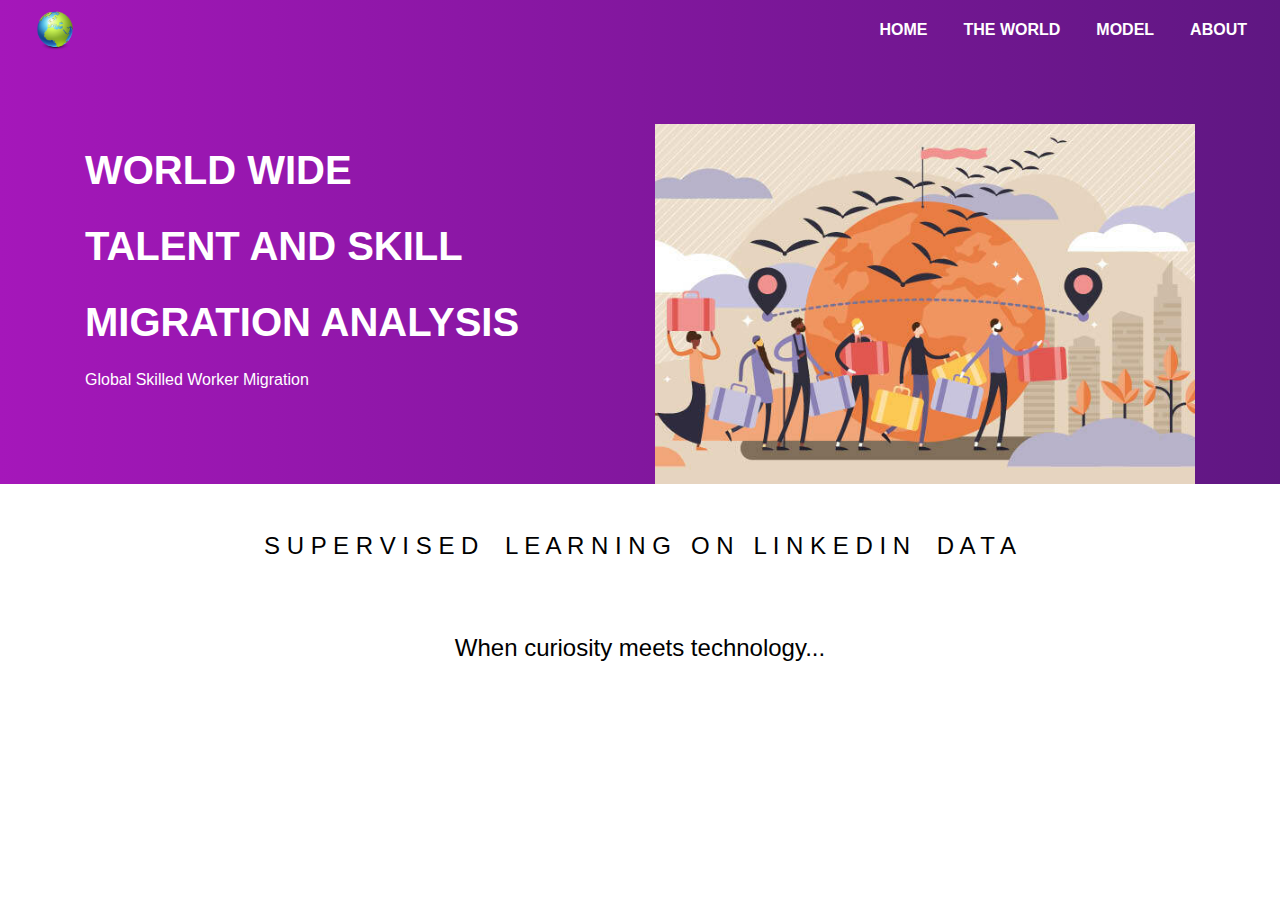
<file: templates/index.html>
<!DOCTYPE html>
<html lang="en">

<head>
    <meta charset="UTF-8">
    <title>World Wide Brain Drain and Gain</title>
    <link rel="stylesheet" href="../static/css/style.css">
    <link rel="stylesheet" href="https://stackpath.bootstrapcdn.com/bootstrap/4.2.1/css/bootstrap.min.css">
    <script src="https://code.jquery.com/jquery-3.3.1.slim.min.js"></script>
    <script src="https://stackpath.bootstrapcdn.com/bootstrap/4.2.1/js/bootstrap.min.js"></script>
    <link rel="stylesheet" href="https://stackpath.bootstrapcdn.com/font-awesome/4.7.0/css/font-awesome.min.css">

    <script src="http://d3js.org/d3.v3.min.js"></script>


</head>

<body>
    <section id="nav-bar">
        <nav class="navbar navbar-expand-lg navbar-light">
            <div class="container-fluid">
                <a class="navbar-brand" href="#"><img src="../images/lefticon.png"></a>
                <button class="navbar-toggler" type="button" data-bs-toggle="collapse" data-bs-target="#navbarNav"
                    aria-controls="navbarNav" aria-expanded="false" aria-label="Toggle navigation">
                    <span class="navbar-toggler-icon"></span>
                </button>
                <div class="collapse navbar-collapse" id="navbarNav">
                    <ul class="navbar-nav ml-auto">
                        <li class="nav-item">
                            <a class="nav-link" aria-current="page" href="#">HOME</a>
                        </li>
                        <li class="nav-item">
                            <a class="nav-link" href="..\html\tab.html">THE WORLD</a>
                        </li>
                        <li class="nav-item">
                            <a class="nav-link" href="..\html\Model.html">MODEL</a>
                        </li>
                        <li class="nav-item">
                            <a class="nav-link" href="..\html\About.html">ABOUT</a>
                        </li>
                    </ul>
                </div>
            </div>
        </nav>
    </section>
    <!================ BANNER SECTION============================>
        <section id="banner">
            <div class=container>
                <div class="row">
                    <div class="col-md-6">
                        <p class="promo-title">
                        <p class="promo-title">WORLD WIDE</p>
                        <p class="promo-title">TALENT AND SKILL</p>
                        <p class="promo-title"> MIGRATION ANALYSIS</p>
                        </p>
                        <p>
                            Global Skilled Worker Migration
                        </p>
                    </div>
                    <div class="col-md-6 text-center">
                        <img src="../images/Immigration.jpg" class="img-fluid">
                    </div>
                </div>
        </section>
        <!============= BOTTOM SECTION=========================>
            <section>
                <div class="container text-center">
                    <br>
                    </br>
                    <h1 class="title text-center">
                        <p>
                            S U P E R V I S E D &nbsp;&nbsp; L E A R N I N G &nbsp;&nbsp;O N&nbsp;&nbsp; L I N K E
                            D I N &nbsp;&nbsp; D A T A
                        </p>
                        <br>
                        </br>
                        <p class="text-center">
                            When curiosity meets technology...
                        </p>
                    </h1>
                </div>
            </section>

            <!-- <script>
                var canvas = d3.select("body").append("svg")
                    .attr("width", 500)
                    .attr("height", 500)
                    .attr("depth", 500)
                    .append("g")
                    .attr("transform", "translate(50,50)");

                //Diagnonal/Curve
                // var diagonal = d3.svg.diagonal()
                //     .source({ x: 10, y: 10 })
                //     .target({ x: 300, y: 300 });


                var tree = d3.layout.tree()
                    .size([400, 400]);

                d3.json("../skillTree.json", function (data) {

                    var nodes = tree.nodes(data);
                    console.log(nodes);

                });

                // canvas.append("path")
                //     .attr("fill", "none")
                //     .attr("stroke", "black")
                //     .attr("d", diagonal);


            </script> -->
</body>

</html>
</file>
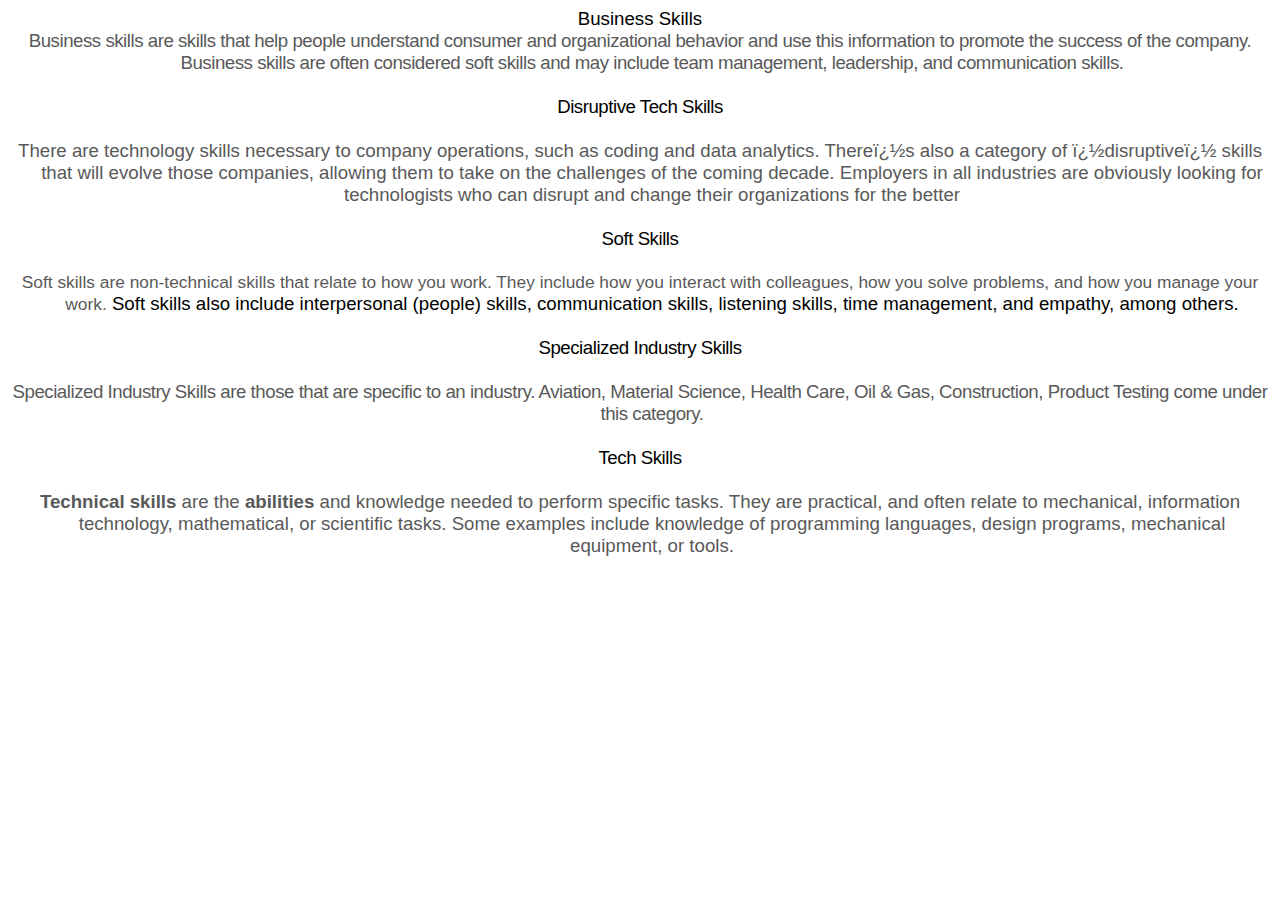
<file: html/About.html>
<html>

<head>
	<meta http-equiv=Content-Type content="text/html; charset=windows-1252">
	<meta name=Generator content="Microsoft Word 15 (filtered)">
	<style>
		<!--
		/* Font Definitions */
		@font-face {
			font-family: Helvetica;
			panose-1: 2 11 6 4 2 2 2 2 2 4;
		}

		@font-face {
			font-family: "Cambria Math";
			panose-1: 2 4 5 3 5 4 6 3 2 4;
		}

		@font-face {
			font-family: Calibri;
			panose-1: 2 15 5 2 2 2 4 3 2 4;
		}

		/* Style Definitions */
		p.MsoNormal,
		li.MsoNormal,
		div.MsoNormal {
			margin: 0in;
			text-indent: -.25in;
			font-size: 14.0pt;
			font-family: "Arial", sans-serif;
		}

		.MsoChpDefault {
			font-size: 14.0pt;
			font-family: "Arial", sans-serif;
		}

		.MsoPapDefault {
			text-indent: -.25in;
		}

		@page WordSection1 {
			size: 8.5in 11.0in;
			margin: .5in .5in .5in .5in;
		}

		div.WordSection1 {
			page: WordSection1;
		}
		-->
	</style>

</head>

<body lang=EN-US link=blue vlink="#954F72" style='word-wrap:break-word'>

	<div class=WordSection1>

		<p class=MsoNormal align=center style='margin-left:.25in;text-align:center'>Business
			Skills</p>

		<p class=MsoNormal align=center style='margin-left:.25in;text-align:center'><span style='font-family:"Helvetica",sans-serif;color:#595959;letter-spacing:-.35pt;
background:white'>Business skills are skills that help people understand
				consumer and organizational behavior and use this information to promote the
				success of the company. Business skills are often considered&nbsp;</span></span><span style='font-family:"Helvetica",sans-serif;color:#595959;letter-spacing:-.35pt;
background:white'>soft skills&nbsp;</span><span style='font-family:"Helvetica",sans-serif;
color:#595959;letter-spacing:-.35pt;background:white'>and may include team
				management, leadership, and communication skills.</span></span></p>

		<p class=MsoNormal align=center style='margin-left:.25in;text-align:center'><span style='font-family:"Helvetica",sans-serif;color:#595959;letter-spacing:-.35pt;
background:white'>&nbsp;</span></p>

		<p class=MsoNormal align=center style='margin-left:.25in;text-align:center'><span style='font-family:"Helvetica",sans-serif;color:black;letter-spacing:-.35pt;
background:white'>Disruptive Tech Skills</span></p>

		<p class=MsoNormal align=center style='margin-left:.25in;text-align:center'><span style='font-family:"Helvetica",sans-serif;letter-spacing:-.35pt;background:
white'>&nbsp;</span></p>

		<p class=MsoNormal align=center style='margin-left:.25in;text-align:center'><span
				style='font-family:"Helvetica",sans-serif;color:#595959;background:white'>There
				are technology skills necessary to company operations, such as coding and data
				analytics. There�s also a category of �disruptive� skills that will evolve
				those companies, allowing them to take on the challenges of the coming decade.
				Employers in all industries are obviously looking for technologists who can
				disrupt and change their organizations for the better</span></span></p>

		<p class=MsoNormal align=center style='margin-left:.25in;text-align:center'><span style='font-family:"Helvetica",sans-serif;color:#595959;letter-spacing:-.35pt;
background:white'>&nbsp;</span></p>

		<p class=MsoNormal align=center style='margin-left:.25in;text-align:center'><span style='font-family:"Helvetica",sans-serif;color:black;letter-spacing:-.35pt;
background:white'>Soft Skills</span></p>

		<p class=MsoNormal align=center style='margin-left:.25in;text-align:center'><span style='font-family:"Helvetica",sans-serif;color:#595959;letter-spacing:-.35pt;
background:white'>&nbsp;</span></p>

		<p class=MsoNormal align=center style='margin-left:.25in;text-align:center'><span
				style='font-size:13.0pt;color:#595959;background:white'>Soft skills are
				non-technical skills that relate to how you work. They include how you interact
				with colleagues, how you solve problems, and how you manage your work.</span> Soft
			skills also include&nbsp;interpersonal&nbsp;(people) skills, communication
			skills,&nbsp;</span>listening skills, time management, and&nbsp;empathy, among
			others</span>.</span></p>

		<p class=MsoNormal align=center style='margin-left:.25in;text-align:center'><span style='font-family:"Helvetica",sans-serif;color:#595959;letter-spacing:-.35pt;
background:white'>&nbsp;</span></p>

		<p class=MsoNormal align=center style='margin-left:.25in;text-align:center'><span style='font-family:"Helvetica",sans-serif;color:black;letter-spacing:-.35pt;
background:white'>Specialized Industry Skills</span></p>

		<p class=MsoNormal align=center style='margin-left:.25in;text-align:center'><span style='font-family:"Helvetica",sans-serif;color:#595959;letter-spacing:-.35pt;
background:white'>&nbsp;</span></p>

		<p class=MsoNormal align=center style='margin-left:.25in;text-align:center'><span style='font-family:"Helvetica",sans-serif;color:#595959;letter-spacing:-.35pt;
background:white'>Specialized Industry Skills are those that are specific to an
				industry. Aviation, Material Science, Health Care, Oil &amp; Gas, Construction,
				Product Testing come under this category.</span></p>

		<p class=MsoNormal align=center style='margin-left:.25in;text-align:center'><span style='font-family:"Helvetica",sans-serif;color:#595959;letter-spacing:-.35pt;
background:white'>&nbsp;</span></p>

		<p class=MsoNormal align=center style='margin-left:.25in;text-align:center'><span style='font-family:"Helvetica",sans-serif;color:black;letter-spacing:-.35pt;
background:white'>Tech Skills</span></p>

		<p class=MsoNormal align=center style='margin-left:.25in;text-align:center'><span style='font-family:"Helvetica",sans-serif;color:#595959;letter-spacing:-.35pt;
background:white'>&nbsp;</span></p>

		<p class=MsoNormal align=center style='margin-left:.25in;text-align:center'><b><span
					style='color:#595959;background:white'>Technical skills</span></b><span
				style='color:#595959;background:white'><span style='font-variant-ligatures: normal;
font-variant-caps: normal;orphans: 2;widows: 2;-webkit-text-stroke-width: 0px;
text-decoration-thickness: initial;text-decoration-style: initial;text-decoration-color: initial;
float:none;word-spacing:0px'>&nbsp;are the&nbsp;</span><b style='font-variant-ligatures: normal;
font-variant-caps: normal;orphans: 2;widows: 2;-webkit-text-stroke-width: 0px;
text-decoration-thickness: initial;text-decoration-style: initial;text-decoration-color: initial;
word-spacing:0px'>abilities</b><span style='font-variant-ligatures: normal;
font-variant-caps: normal;orphans: 2;widows: 2;-webkit-text-stroke-width: 0px;
text-decoration-thickness: initial;text-decoration-style: initial;text-decoration-color: initial;
float:none;word-spacing:0px'>&nbsp;and knowledge needed to perform specific
					tasks. They are practical, and often relate to mechanical, information
					technology, mathematical, or scientific tasks. Some examples include knowledge
					of programming languages, design programs, mechanical equipment, or tools.</span></span></p>

		<p class=MsoNormal align=center style='margin-left:.25in;text-align:center'><span style='font-family:"Helvetica",sans-serif;color:#595959;letter-spacing:-.35pt;
background:white'>&nbsp;</span></p>

		<p class=MsoNormal align=center style='margin-left:.25in;text-align:center'>&nbsp;</p>

	</div>

</body>

</html>
</file>
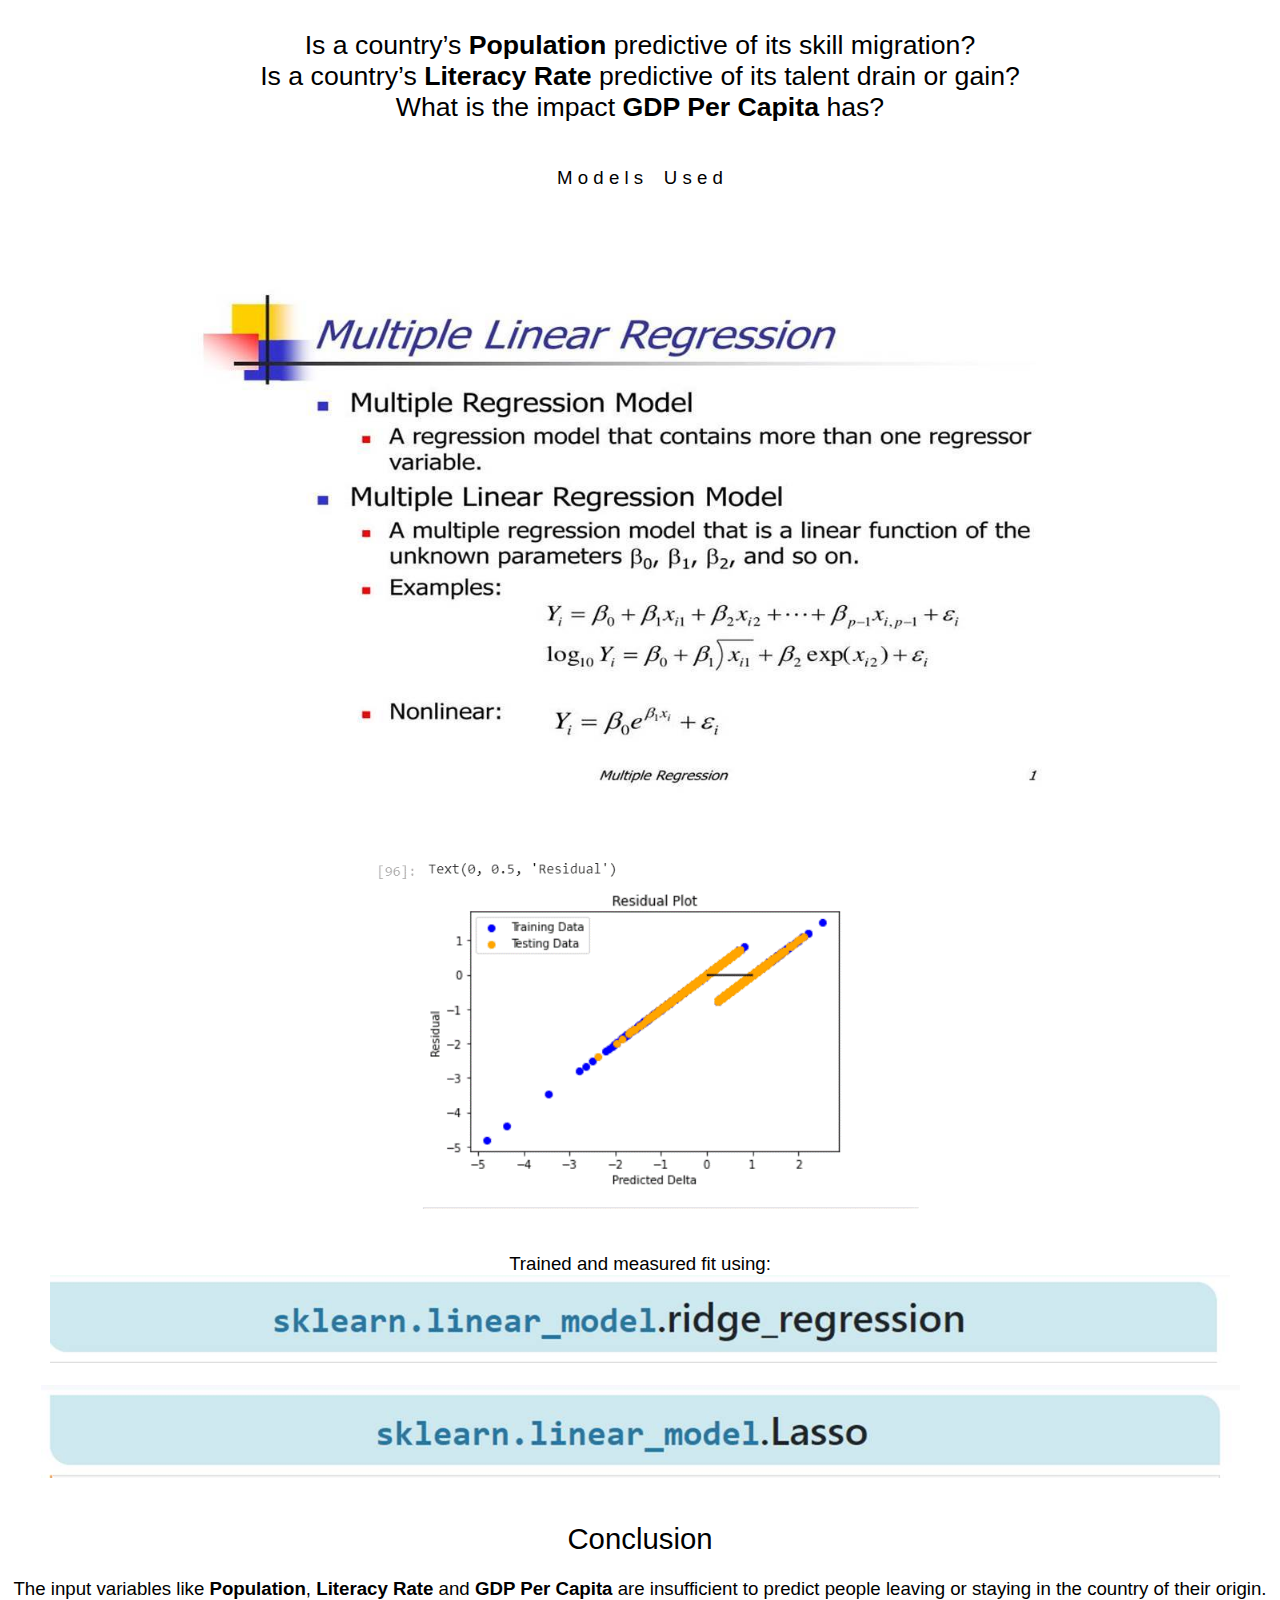
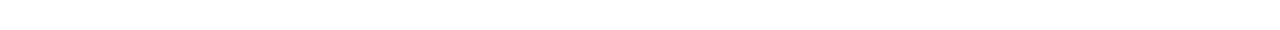
<file: html/Model.html>
<html xmlns:v="urn:schemas-microsoft-com:vml"
xmlns:o="urn:schemas-microsoft-com:office:office"
xmlns:w="urn:schemas-microsoft-com:office:word"
xmlns:m="http://schemas.microsoft.com/office/2004/12/omml"
xmlns="http://www.w3.org/TR/REC-html40">

<head>
<meta http-equiv=Content-Type content="text/html; charset=windows-1252">
<meta name=ProgId content=Word.Document>
<meta name=Generator content="Microsoft Word 15">
<meta name=Originator content="Microsoft Word 15">
<link rel=File-List href="Model_files/filelist.xml">
<link rel=Edit-Time-Data href="Model_files/editdata.mso">
<!--[if !mso]>
<style>
v\:* {behavior:url(#default#VML);}
o\:* {behavior:url(#default#VML);}
w\:* {behavior:url(#default#VML);}
.shape {behavior:url(#default#VML);}
</style>
<![endif]-->
<link rel=themeData href="Model_files/themedata.thmx">
<link rel=colorSchemeMapping href="Model_files/colorschememapping.xml">
<!--[if gte mso 9]><xml>
 <w:WordDocument>
  <w:TrackMoves>false</w:TrackMoves>
  <w:TrackFormatting/>
  <w:ValidateAgainstSchemas/>
  <w:SaveIfXMLInvalid>false</w:SaveIfXMLInvalid>
  <w:IgnoreMixedContent>false</w:IgnoreMixedContent>
  <w:AlwaysShowPlaceholderText>false</w:AlwaysShowPlaceholderText>
  <w:DoNotPromoteQF/>
  <w:LidThemeOther>EN-US</w:LidThemeOther>
  <w:LidThemeAsian>X-NONE</w:LidThemeAsian>
  <w:LidThemeComplexScript>X-NONE</w:LidThemeComplexScript>
  <w:Compatibility>
   <w:BreakWrappedTables/>
   <w:SplitPgBreakAndParaMark/>
  </w:Compatibility>
  <w:BrowserLevel>MicrosoftInternetExplorer4</w:BrowserLevel>
  <m:mathPr>
   <m:mathFont m:val="Cambria Math"/>
   <m:brkBin m:val="before"/>
   <m:brkBinSub m:val="&#45;-"/>
   <m:smallFrac m:val="off"/>
   <m:dispDef/>
   <m:lMargin m:val="0"/>
   <m:rMargin m:val="0"/>
   <m:defJc m:val="centerGroup"/>
   <m:wrapIndent m:val="1440"/>
   <m:intLim m:val="subSup"/>
   <m:naryLim m:val="undOvr"/>
  </m:mathPr></w:WordDocument>
</xml><![endif]--><!--[if gte mso 9]><xml>
 <w:LatentStyles DefLockedState="false" DefUnhideWhenUsed="false"
  DefSemiHidden="false" DefQFormat="false" DefPriority="99"
  LatentStyleCount="376">
  <w:LsdException Locked="false" Priority="0" QFormat="true" Name="Normal"/>
  <w:LsdException Locked="false" Priority="9" QFormat="true" Name="heading 1"/>
  <w:LsdException Locked="false" Priority="9" SemiHidden="true"
   UnhideWhenUsed="true" QFormat="true" Name="heading 2"/>
  <w:LsdException Locked="false" Priority="9" SemiHidden="true"
   UnhideWhenUsed="true" QFormat="true" Name="heading 3"/>
  <w:LsdException Locked="false" Priority="9" SemiHidden="true"
   UnhideWhenUsed="true" QFormat="true" Name="heading 4"/>
  <w:LsdException Locked="false" Priority="9" SemiHidden="true"
   UnhideWhenUsed="true" QFormat="true" Name="heading 5"/>
  <w:LsdException Locked="false" Priority="9" SemiHidden="true"
   UnhideWhenUsed="true" QFormat="true" Name="heading 6"/>
  <w:LsdException Locked="false" Priority="9" SemiHidden="true"
   UnhideWhenUsed="true" QFormat="true" Name="heading 7"/>
  <w:LsdException Locked="false" Priority="9" SemiHidden="true"
   UnhideWhenUsed="true" QFormat="true" Name="heading 8"/>
  <w:LsdException Locked="false" Priority="9" SemiHidden="true"
   UnhideWhenUsed="true" QFormat="true" Name="heading 9"/>
  <w:LsdException Locked="false" SemiHidden="true" UnhideWhenUsed="true"
   Name="index 1"/>
  <w:LsdException Locked="false" SemiHidden="true" UnhideWhenUsed="true"
   Name="index 2"/>
  <w:LsdException Locked="false" SemiHidden="true" UnhideWhenUsed="true"
   Name="index 3"/>
  <w:LsdException Locked="false" SemiHidden="true" UnhideWhenUsed="true"
   Name="index 4"/>
  <w:LsdException Locked="false" SemiHidden="true" UnhideWhenUsed="true"
   Name="index 5"/>
  <w:LsdException Locked="false" SemiHidden="true" UnhideWhenUsed="true"
   Name="index 6"/>
  <w:LsdException Locked="false" SemiHidden="true" UnhideWhenUsed="true"
   Name="index 7"/>
  <w:LsdException Locked="false" SemiHidden="true" UnhideWhenUsed="true"
   Name="index 8"/>
  <w:LsdException Locked="false" SemiHidden="true" UnhideWhenUsed="true"
   Name="index 9"/>
  <w:LsdException Locked="false" Priority="39" SemiHidden="true"
   UnhideWhenUsed="true" Name="toc 1"/>
  <w:LsdException Locked="false" Priority="39" SemiHidden="true"
   UnhideWhenUsed="true" Name="toc 2"/>
  <w:LsdException Locked="false" Priority="39" SemiHidden="true"
   UnhideWhenUsed="true" Name="toc 3"/>
  <w:LsdException Locked="false" Priority="39" SemiHidden="true"
   UnhideWhenUsed="true" Name="toc 4"/>
  <w:LsdException Locked="false" Priority="39" SemiHidden="true"
   UnhideWhenUsed="true" Name="toc 5"/>
  <w:LsdException Locked="false" Priority="39" SemiHidden="true"
   UnhideWhenUsed="true" Name="toc 6"/>
  <w:LsdException Locked="false" Priority="39" SemiHidden="true"
   UnhideWhenUsed="true" Name="toc 7"/>
  <w:LsdException Locked="false" Priority="39" SemiHidden="true"
   UnhideWhenUsed="true" Name="toc 8"/>
  <w:LsdException Locked="false" Priority="39" SemiHidden="true"
   UnhideWhenUsed="true" Name="toc 9"/>
  <w:LsdException Locked="false" SemiHidden="true" UnhideWhenUsed="true"
   Name="Normal Indent"/>
  <w:LsdException Locked="false" SemiHidden="true" UnhideWhenUsed="true"
   Name="footnote text"/>
  <w:LsdException Locked="false" SemiHidden="true" UnhideWhenUsed="true"
   Name="annotation text"/>
  <w:LsdException Locked="false" SemiHidden="true" UnhideWhenUsed="true"
   Name="header"/>
  <w:LsdException Locked="false" SemiHidden="true" UnhideWhenUsed="true"
   Name="footer"/>
  <w:LsdException Locked="false" SemiHidden="true" UnhideWhenUsed="true"
   Name="index heading"/>
  <w:LsdException Locked="false" Priority="35" SemiHidden="true"
   UnhideWhenUsed="true" QFormat="true" Name="caption"/>
  <w:LsdException Locked="false" SemiHidden="true" UnhideWhenUsed="true"
   Name="table of figures"/>
  <w:LsdException Locked="false" SemiHidden="true" UnhideWhenUsed="true"
   Name="envelope address"/>
  <w:LsdException Locked="false" SemiHidden="true" UnhideWhenUsed="true"
   Name="envelope return"/>
  <w:LsdException Locked="false" SemiHidden="true" UnhideWhenUsed="true"
   Name="footnote reference"/>
  <w:LsdException Locked="false" SemiHidden="true" UnhideWhenUsed="true"
   Name="annotation reference"/>
  <w:LsdException Locked="false" SemiHidden="true" UnhideWhenUsed="true"
   Name="line number"/>
  <w:LsdException Locked="false" SemiHidden="true" UnhideWhenUsed="true"
   Name="page number"/>
  <w:LsdException Locked="false" SemiHidden="true" UnhideWhenUsed="true"
   Name="endnote reference"/>
  <w:LsdException Locked="false" SemiHidden="true" UnhideWhenUsed="true"
   Name="endnote text"/>
  <w:LsdException Locked="false" SemiHidden="true" UnhideWhenUsed="true"
   Name="table of authorities"/>
  <w:LsdException Locked="false" SemiHidden="true" UnhideWhenUsed="true"
   Name="macro"/>
  <w:LsdException Locked="false" SemiHidden="true" UnhideWhenUsed="true"
   Name="toa heading"/>
  <w:LsdException Locked="false" SemiHidden="true" UnhideWhenUsed="true"
   Name="List"/>
  <w:LsdException Locked="false" SemiHidden="true" UnhideWhenUsed="true"
   Name="List Bullet"/>
  <w:LsdException Locked="false" SemiHidden="true" UnhideWhenUsed="true"
   Name="List Number"/>
  <w:LsdException Locked="false" SemiHidden="true" UnhideWhenUsed="true"
   Name="List 2"/>
  <w:LsdException Locked="false" SemiHidden="true" UnhideWhenUsed="true"
   Name="List 3"/>
  <w:LsdException Locked="false" SemiHidden="true" UnhideWhenUsed="true"
   Name="List 4"/>
  <w:LsdException Locked="false" SemiHidden="true" UnhideWhenUsed="true"
   Name="List 5"/>
  <w:LsdException Locked="false" SemiHidden="true" UnhideWhenUsed="true"
   Name="List Bullet 2"/>
  <w:LsdException Locked="false" SemiHidden="true" UnhideWhenUsed="true"
   Name="List Bullet 3"/>
  <w:LsdException Locked="false" SemiHidden="true" UnhideWhenUsed="true"
   Name="List Bullet 4"/>
  <w:LsdException Locked="false" SemiHidden="true" UnhideWhenUsed="true"
   Name="List Bullet 5"/>
  <w:LsdException Locked="false" SemiHidden="true" UnhideWhenUsed="true"
   Name="List Number 2"/>
  <w:LsdException Locked="false" SemiHidden="true" UnhideWhenUsed="true"
   Name="List Number 3"/>
  <w:LsdException Locked="false" SemiHidden="true" UnhideWhenUsed="true"
   Name="List Number 4"/>
  <w:LsdException Locked="false" SemiHidden="true" UnhideWhenUsed="true"
   Name="List Number 5"/>
  <w:LsdException Locked="false" Priority="10" QFormat="true" Name="Title"/>
  <w:LsdException Locked="false" SemiHidden="true" UnhideWhenUsed="true"
   Name="Closing"/>
  <w:LsdException Locked="false" SemiHidden="true" UnhideWhenUsed="true"
   Name="Signature"/>
  <w:LsdException Locked="false" Priority="1" SemiHidden="true"
   UnhideWhenUsed="true" Name="Default Paragraph Font"/>
  <w:LsdException Locked="false" SemiHidden="true" UnhideWhenUsed="true"
   Name="Body Text"/>
  <w:LsdException Locked="false" SemiHidden="true" UnhideWhenUsed="true"
   Name="Body Text Indent"/>
  <w:LsdException Locked="false" SemiHidden="true" UnhideWhenUsed="true"
   Name="List Continue"/>
  <w:LsdException Locked="false" SemiHidden="true" UnhideWhenUsed="true"
   Name="List Continue 2"/>
  <w:LsdException Locked="false" SemiHidden="true" UnhideWhenUsed="true"
   Name="List Continue 3"/>
  <w:LsdException Locked="false" SemiHidden="true" UnhideWhenUsed="true"
   Name="List Continue 4"/>
  <w:LsdException Locked="false" SemiHidden="true" UnhideWhenUsed="true"
   Name="List Continue 5"/>
  <w:LsdException Locked="false" SemiHidden="true" UnhideWhenUsed="true"
   Name="Message Header"/>
  <w:LsdException Locked="false" Priority="11" QFormat="true" Name="Subtitle"/>
  <w:LsdException Locked="false" SemiHidden="true" UnhideWhenUsed="true"
   Name="Salutation"/>
  <w:LsdException Locked="false" SemiHidden="true" UnhideWhenUsed="true"
   Name="Date"/>
  <w:LsdException Locked="false" SemiHidden="true" UnhideWhenUsed="true"
   Name="Body Text First Indent"/>
  <w:LsdException Locked="false" SemiHidden="true" UnhideWhenUsed="true"
   Name="Body Text First Indent 2"/>
  <w:LsdException Locked="false" SemiHidden="true" UnhideWhenUsed="true"
   Name="Note Heading"/>
  <w:LsdException Locked="false" SemiHidden="true" UnhideWhenUsed="true"
   Name="Body Text 2"/>
  <w:LsdException Locked="false" SemiHidden="true" UnhideWhenUsed="true"
   Name="Body Text 3"/>
  <w:LsdException Locked="false" SemiHidden="true" UnhideWhenUsed="true"
   Name="Body Text Indent 2"/>
  <w:LsdException Locked="false" SemiHidden="true" UnhideWhenUsed="true"
   Name="Body Text Indent 3"/>
  <w:LsdException Locked="false" SemiHidden="true" UnhideWhenUsed="true"
   Name="Block Text"/>
  <w:LsdException Locked="false" SemiHidden="true" UnhideWhenUsed="true"
   Name="Hyperlink"/>
  <w:LsdException Locked="false" SemiHidden="true" UnhideWhenUsed="true"
   Name="FollowedHyperlink"/>
  <w:LsdException Locked="false" Priority="22" QFormat="true" Name="Strong"/>
  <w:LsdException Locked="false" Priority="20" QFormat="true" Name="Emphasis"/>
  <w:LsdException Locked="false" SemiHidden="true" UnhideWhenUsed="true"
   Name="Document Map"/>
  <w:LsdException Locked="false" SemiHidden="true" UnhideWhenUsed="true"
   Name="Plain Text"/>
  <w:LsdException Locked="false" SemiHidden="true" UnhideWhenUsed="true"
   Name="E-mail Signature"/>
  <w:LsdException Locked="false" SemiHidden="true" UnhideWhenUsed="true"
   Name="HTML Top of Form"/>
  <w:LsdException Locked="false" SemiHidden="true" UnhideWhenUsed="true"
   Name="HTML Bottom of Form"/>
  <w:LsdException Locked="false" SemiHidden="true" UnhideWhenUsed="true"
   Name="Normal (Web)"/>
  <w:LsdException Locked="false" SemiHidden="true" UnhideWhenUsed="true"
   Name="HTML Acronym"/>
  <w:LsdException Locked="false" SemiHidden="true" UnhideWhenUsed="true"
   Name="HTML Address"/>
  <w:LsdException Locked="false" SemiHidden="true" UnhideWhenUsed="true"
   Name="HTML Cite"/>
  <w:LsdException Locked="false" SemiHidden="true" UnhideWhenUsed="true"
   Name="HTML Code"/>
  <w:LsdException Locked="false" SemiHidden="true" UnhideWhenUsed="true"
   Name="HTML Definition"/>
  <w:LsdException Locked="false" SemiHidden="true" UnhideWhenUsed="true"
   Name="HTML Keyboard"/>
  <w:LsdException Locked="false" SemiHidden="true" UnhideWhenUsed="true"
   Name="HTML Preformatted"/>
  <w:LsdException Locked="false" SemiHidden="true" UnhideWhenUsed="true"
   Name="HTML Sample"/>
  <w:LsdException Locked="false" SemiHidden="true" UnhideWhenUsed="true"
   Name="HTML Typewriter"/>
  <w:LsdException Locked="false" SemiHidden="true" UnhideWhenUsed="true"
   Name="HTML Variable"/>
  <w:LsdException Locked="false" SemiHidden="true" UnhideWhenUsed="true"
   Name="Normal Table"/>
  <w:LsdException Locked="false" SemiHidden="true" UnhideWhenUsed="true"
   Name="annotation subject"/>
  <w:LsdException Locked="false" SemiHidden="true" UnhideWhenUsed="true"
   Name="No List"/>
  <w:LsdException Locked="false" SemiHidden="true" UnhideWhenUsed="true"
   Name="Outline List 1"/>
  <w:LsdException Locked="false" SemiHidden="true" UnhideWhenUsed="true"
   Name="Outline List 2"/>
  <w:LsdException Locked="false" SemiHidden="true" UnhideWhenUsed="true"
   Name="Outline List 3"/>
  <w:LsdException Locked="false" SemiHidden="true" UnhideWhenUsed="true"
   Name="Table Simple 1"/>
  <w:LsdException Locked="false" SemiHidden="true" UnhideWhenUsed="true"
   Name="Table Simple 2"/>
  <w:LsdException Locked="false" SemiHidden="true" UnhideWhenUsed="true"
   Name="Table Simple 3"/>
  <w:LsdException Locked="false" SemiHidden="true" UnhideWhenUsed="true"
   Name="Table Classic 1"/>
  <w:LsdException Locked="false" SemiHidden="true" UnhideWhenUsed="true"
   Name="Table Classic 2"/>
  <w:LsdException Locked="false" SemiHidden="true" UnhideWhenUsed="true"
   Name="Table Classic 3"/>
  <w:LsdException Locked="false" SemiHidden="true" UnhideWhenUsed="true"
   Name="Table Classic 4"/>
  <w:LsdException Locked="false" SemiHidden="true" UnhideWhenUsed="true"
   Name="Table Colorful 1"/>
  <w:LsdException Locked="false" SemiHidden="true" UnhideWhenUsed="true"
   Name="Table Colorful 2"/>
  <w:LsdException Locked="false" SemiHidden="true" UnhideWhenUsed="true"
   Name="Table Colorful 3"/>
  <w:LsdException Locked="false" SemiHidden="true" UnhideWhenUsed="true"
   Name="Table Columns 1"/>
  <w:LsdException Locked="false" SemiHidden="true" UnhideWhenUsed="true"
   Name="Table Columns 2"/>
  <w:LsdException Locked="false" SemiHidden="true" UnhideWhenUsed="true"
   Name="Table Columns 3"/>
  <w:LsdException Locked="false" SemiHidden="true" UnhideWhenUsed="true"
   Name="Table Columns 4"/>
  <w:LsdException Locked="false" SemiHidden="true" UnhideWhenUsed="true"
   Name="Table Columns 5"/>
  <w:LsdException Locked="false" SemiHidden="true" UnhideWhenUsed="true"
   Name="Table Grid 1"/>
  <w:LsdException Locked="false" SemiHidden="true" UnhideWhenUsed="true"
   Name="Table Grid 2"/>
  <w:LsdException Locked="false" SemiHidden="true" UnhideWhenUsed="true"
   Name="Table Grid 3"/>
  <w:LsdException Locked="false" SemiHidden="true" UnhideWhenUsed="true"
   Name="Table Grid 4"/>
  <w:LsdException Locked="false" SemiHidden="true" UnhideWhenUsed="true"
   Name="Table Grid 5"/>
  <w:LsdException Locked="false" SemiHidden="true" UnhideWhenUsed="true"
   Name="Table Grid 6"/>
  <w:LsdException Locked="false" SemiHidden="true" UnhideWhenUsed="true"
   Name="Table Grid 7"/>
  <w:LsdException Locked="false" SemiHidden="true" UnhideWhenUsed="true"
   Name="Table Grid 8"/>
  <w:LsdException Locked="false" SemiHidden="true" UnhideWhenUsed="true"
   Name="Table List 1"/>
  <w:LsdException Locked="false" SemiHidden="true" UnhideWhenUsed="true"
   Name="Table List 2"/>
  <w:LsdException Locked="false" SemiHidden="true" UnhideWhenUsed="true"
   Name="Table List 3"/>
  <w:LsdException Locked="false" SemiHidden="true" UnhideWhenUsed="true"
   Name="Table List 4"/>
  <w:LsdException Locked="false" SemiHidden="true" UnhideWhenUsed="true"
   Name="Table List 5"/>
  <w:LsdException Locked="false" SemiHidden="true" UnhideWhenUsed="true"
   Name="Table List 6"/>
  <w:LsdException Locked="false" SemiHidden="true" UnhideWhenUsed="true"
   Name="Table List 7"/>
  <w:LsdException Locked="false" SemiHidden="true" UnhideWhenUsed="true"
   Name="Table List 8"/>
  <w:LsdException Locked="false" SemiHidden="true" UnhideWhenUsed="true"
   Name="Table 3D effects 1"/>
  <w:LsdException Locked="false" SemiHidden="true" UnhideWhenUsed="true"
   Name="Table 3D effects 2"/>
  <w:LsdException Locked="false" SemiHidden="true" UnhideWhenUsed="true"
   Name="Table 3D effects 3"/>
  <w:LsdException Locked="false" SemiHidden="true" UnhideWhenUsed="true"
   Name="Table Contemporary"/>
  <w:LsdException Locked="false" SemiHidden="true" UnhideWhenUsed="true"
   Name="Table Elegant"/>
  <w:LsdException Locked="false" SemiHidden="true" UnhideWhenUsed="true"
   Name="Table Professional"/>
  <w:LsdException Locked="false" SemiHidden="true" UnhideWhenUsed="true"
   Name="Table Subtle 1"/>
  <w:LsdException Locked="false" SemiHidden="true" UnhideWhenUsed="true"
   Name="Table Subtle 2"/>
  <w:LsdException Locked="false" SemiHidden="true" UnhideWhenUsed="true"
   Name="Table Web 1"/>
  <w:LsdException Locked="false" SemiHidden="true" UnhideWhenUsed="true"
   Name="Table Web 2"/>
  <w:LsdException Locked="false" SemiHidden="true" UnhideWhenUsed="true"
   Name="Table Web 3"/>
  <w:LsdException Locked="false" SemiHidden="true" UnhideWhenUsed="true"
   Name="Balloon Text"/>
  <w:LsdException Locked="false" Priority="39" Name="Table Grid"/>
  <w:LsdException Locked="false" SemiHidden="true" UnhideWhenUsed="true"
   Name="Table Theme"/>
  <w:LsdException Locked="false" SemiHidden="true" Name="Placeholder Text"/>
  <w:LsdException Locked="false" Priority="1" QFormat="true" Name="No Spacing"/>
  <w:LsdException Locked="false" Priority="60" Name="Light Shading"/>
  <w:LsdException Locked="false" Priority="61" Name="Light List"/>
  <w:LsdException Locked="false" Priority="62" Name="Light Grid"/>
  <w:LsdException Locked="false" Priority="63" Name="Medium Shading 1"/>
  <w:LsdException Locked="false" Priority="64" Name="Medium Shading 2"/>
  <w:LsdException Locked="false" Priority="65" Name="Medium List 1"/>
  <w:LsdException Locked="false" Priority="66" Name="Medium List 2"/>
  <w:LsdException Locked="false" Priority="67" Name="Medium Grid 1"/>
  <w:LsdException Locked="false" Priority="68" Name="Medium Grid 2"/>
  <w:LsdException Locked="false" Priority="69" Name="Medium Grid 3"/>
  <w:LsdException Locked="false" Priority="70" Name="Dark List"/>
  <w:LsdException Locked="false" Priority="71" Name="Colorful Shading"/>
  <w:LsdException Locked="false" Priority="72" Name="Colorful List"/>
  <w:LsdException Locked="false" Priority="73" Name="Colorful Grid"/>
  <w:LsdException Locked="false" Priority="60" Name="Light Shading Accent 1"/>
  <w:LsdException Locked="false" Priority="61" Name="Light List Accent 1"/>
  <w:LsdException Locked="false" Priority="62" Name="Light Grid Accent 1"/>
  <w:LsdException Locked="false" Priority="63" Name="Medium Shading 1 Accent 1"/>
  <w:LsdException Locked="false" Priority="64" Name="Medium Shading 2 Accent 1"/>
  <w:LsdException Locked="false" Priority="65" Name="Medium List 1 Accent 1"/>
  <w:LsdException Locked="false" SemiHidden="true" Name="Revision"/>
  <w:LsdException Locked="false" Priority="34" QFormat="true"
   Name="List Paragraph"/>
  <w:LsdException Locked="false" Priority="29" QFormat="true" Name="Quote"/>
  <w:LsdException Locked="false" Priority="30" QFormat="true"
   Name="Intense Quote"/>
  <w:LsdException Locked="false" Priority="66" Name="Medium List 2 Accent 1"/>
  <w:LsdException Locked="false" Priority="67" Name="Medium Grid 1 Accent 1"/>
  <w:LsdException Locked="false" Priority="68" Name="Medium Grid 2 Accent 1"/>
  <w:LsdException Locked="false" Priority="69" Name="Medium Grid 3 Accent 1"/>
  <w:LsdException Locked="false" Priority="70" Name="Dark List Accent 1"/>
  <w:LsdException Locked="false" Priority="71" Name="Colorful Shading Accent 1"/>
  <w:LsdException Locked="false" Priority="72" Name="Colorful List Accent 1"/>
  <w:LsdException Locked="false" Priority="73" Name="Colorful Grid Accent 1"/>
  <w:LsdException Locked="false" Priority="60" Name="Light Shading Accent 2"/>
  <w:LsdException Locked="false" Priority="61" Name="Light List Accent 2"/>
  <w:LsdException Locked="false" Priority="62" Name="Light Grid Accent 2"/>
  <w:LsdException Locked="false" Priority="63" Name="Medium Shading 1 Accent 2"/>
  <w:LsdException Locked="false" Priority="64" Name="Medium Shading 2 Accent 2"/>
  <w:LsdException Locked="false" Priority="65" Name="Medium List 1 Accent 2"/>
  <w:LsdException Locked="false" Priority="66" Name="Medium List 2 Accent 2"/>
  <w:LsdException Locked="false" Priority="67" Name="Medium Grid 1 Accent 2"/>
  <w:LsdException Locked="false" Priority="68" Name="Medium Grid 2 Accent 2"/>
  <w:LsdException Locked="false" Priority="69" Name="Medium Grid 3 Accent 2"/>
  <w:LsdException Locked="false" Priority="70" Name="Dark List Accent 2"/>
  <w:LsdException Locked="false" Priority="71" Name="Colorful Shading Accent 2"/>
  <w:LsdException Locked="false" Priority="72" Name="Colorful List Accent 2"/>
  <w:LsdException Locked="false" Priority="73" Name="Colorful Grid Accent 2"/>
  <w:LsdException Locked="false" Priority="60" Name="Light Shading Accent 3"/>
  <w:LsdException Locked="false" Priority="61" Name="Light List Accent 3"/>
  <w:LsdException Locked="false" Priority="62" Name="Light Grid Accent 3"/>
  <w:LsdException Locked="false" Priority="63" Name="Medium Shading 1 Accent 3"/>
  <w:LsdException Locked="false" Priority="64" Name="Medium Shading 2 Accent 3"/>
  <w:LsdException Locked="false" Priority="65" Name="Medium List 1 Accent 3"/>
  <w:LsdException Locked="false" Priority="66" Name="Medium List 2 Accent 3"/>
  <w:LsdException Locked="false" Priority="67" Name="Medium Grid 1 Accent 3"/>
  <w:LsdException Locked="false" Priority="68" Name="Medium Grid 2 Accent 3"/>
  <w:LsdException Locked="false" Priority="69" Name="Medium Grid 3 Accent 3"/>
  <w:LsdException Locked="false" Priority="70" Name="Dark List Accent 3"/>
  <w:LsdException Locked="false" Priority="71" Name="Colorful Shading Accent 3"/>
  <w:LsdException Locked="false" Priority="72" Name="Colorful List Accent 3"/>
  <w:LsdException Locked="false" Priority="73" Name="Colorful Grid Accent 3"/>
  <w:LsdException Locked="false" Priority="60" Name="Light Shading Accent 4"/>
  <w:LsdException Locked="false" Priority="61" Name="Light List Accent 4"/>
  <w:LsdException Locked="false" Priority="62" Name="Light Grid Accent 4"/>
  <w:LsdException Locked="false" Priority="63" Name="Medium Shading 1 Accent 4"/>
  <w:LsdException Locked="false" Priority="64" Name="Medium Shading 2 Accent 4"/>
  <w:LsdException Locked="false" Priority="65" Name="Medium List 1 Accent 4"/>
  <w:LsdException Locked="false" Priority="66" Name="Medium List 2 Accent 4"/>
  <w:LsdException Locked="false" Priority="67" Name="Medium Grid 1 Accent 4"/>
  <w:LsdException Locked="false" Priority="68" Name="Medium Grid 2 Accent 4"/>
  <w:LsdException Locked="false" Priority="69" Name="Medium Grid 3 Accent 4"/>
  <w:LsdException Locked="false" Priority="70" Name="Dark List Accent 4"/>
  <w:LsdException Locked="false" Priority="71" Name="Colorful Shading Accent 4"/>
  <w:LsdException Locked="false" Priority="72" Name="Colorful List Accent 4"/>
  <w:LsdException Locked="false" Priority="73" Name="Colorful Grid Accent 4"/>
  <w:LsdException Locked="false" Priority="60" Name="Light Shading Accent 5"/>
  <w:LsdException Locked="false" Priority="61" Name="Light List Accent 5"/>
  <w:LsdException Locked="false" Priority="62" Name="Light Grid Accent 5"/>
  <w:LsdException Locked="false" Priority="63" Name="Medium Shading 1 Accent 5"/>
  <w:LsdException Locked="false" Priority="64" Name="Medium Shading 2 Accent 5"/>
  <w:LsdException Locked="false" Priority="65" Name="Medium List 1 Accent 5"/>
  <w:LsdException Locked="false" Priority="66" Name="Medium List 2 Accent 5"/>
  <w:LsdException Locked="false" Priority="67" Name="Medium Grid 1 Accent 5"/>
  <w:LsdException Locked="false" Priority="68" Name="Medium Grid 2 Accent 5"/>
  <w:LsdException Locked="false" Priority="69" Name="Medium Grid 3 Accent 5"/>
  <w:LsdException Locked="false" Priority="70" Name="Dark List Accent 5"/>
  <w:LsdException Locked="false" Priority="71" Name="Colorful Shading Accent 5"/>
  <w:LsdException Locked="false" Priority="72" Name="Colorful List Accent 5"/>
  <w:LsdException Locked="false" Priority="73" Name="Colorful Grid Accent 5"/>
  <w:LsdException Locked="false" Priority="60" Name="Light Shading Accent 6"/>
  <w:LsdException Locked="false" Priority="61" Name="Light List Accent 6"/>
  <w:LsdException Locked="false" Priority="62" Name="Light Grid Accent 6"/>
  <w:LsdException Locked="false" Priority="63" Name="Medium Shading 1 Accent 6"/>
  <w:LsdException Locked="false" Priority="64" Name="Medium Shading 2 Accent 6"/>
  <w:LsdException Locked="false" Priority="65" Name="Medium List 1 Accent 6"/>
  <w:LsdException Locked="false" Priority="66" Name="Medium List 2 Accent 6"/>
  <w:LsdException Locked="false" Priority="67" Name="Medium Grid 1 Accent 6"/>
  <w:LsdException Locked="false" Priority="68" Name="Medium Grid 2 Accent 6"/>
  <w:LsdException Locked="false" Priority="69" Name="Medium Grid 3 Accent 6"/>
  <w:LsdException Locked="false" Priority="70" Name="Dark List Accent 6"/>
  <w:LsdException Locked="false" Priority="71" Name="Colorful Shading Accent 6"/>
  <w:LsdException Locked="false" Priority="72" Name="Colorful List Accent 6"/>
  <w:LsdException Locked="false" Priority="73" Name="Colorful Grid Accent 6"/>
  <w:LsdException Locked="false" Priority="19" QFormat="true"
   Name="Subtle Emphasis"/>
  <w:LsdException Locked="false" Priority="21" QFormat="true"
   Name="Intense Emphasis"/>
  <w:LsdException Locked="false" Priority="31" QFormat="true"
   Name="Subtle Reference"/>
  <w:LsdException Locked="false" Priority="32" QFormat="true"
   Name="Intense Reference"/>
  <w:LsdException Locked="false" Priority="33" QFormat="true" Name="Book Title"/>
  <w:LsdException Locked="false" Priority="37" SemiHidden="true"
   UnhideWhenUsed="true" Name="Bibliography"/>
  <w:LsdException Locked="false" Priority="39" SemiHidden="true"
   UnhideWhenUsed="true" QFormat="true" Name="TOC Heading"/>
  <w:LsdException Locked="false" Priority="41" Name="Plain Table 1"/>
  <w:LsdException Locked="false" Priority="42" Name="Plain Table 2"/>
  <w:LsdException Locked="false" Priority="43" Name="Plain Table 3"/>
  <w:LsdException Locked="false" Priority="44" Name="Plain Table 4"/>
  <w:LsdException Locked="false" Priority="45" Name="Plain Table 5"/>
  <w:LsdException Locked="false" Priority="40" Name="Grid Table Light"/>
  <w:LsdException Locked="false" Priority="46" Name="Grid Table 1 Light"/>
  <w:LsdException Locked="false" Priority="47" Name="Grid Table 2"/>
  <w:LsdException Locked="false" Priority="48" Name="Grid Table 3"/>
  <w:LsdException Locked="false" Priority="49" Name="Grid Table 4"/>
  <w:LsdException Locked="false" Priority="50" Name="Grid Table 5 Dark"/>
  <w:LsdException Locked="false" Priority="51" Name="Grid Table 6 Colorful"/>
  <w:LsdException Locked="false" Priority="52" Name="Grid Table 7 Colorful"/>
  <w:LsdException Locked="false" Priority="46"
   Name="Grid Table 1 Light Accent 1"/>
  <w:LsdException Locked="false" Priority="47" Name="Grid Table 2 Accent 1"/>
  <w:LsdException Locked="false" Priority="48" Name="Grid Table 3 Accent 1"/>
  <w:LsdException Locked="false" Priority="49" Name="Grid Table 4 Accent 1"/>
  <w:LsdException Locked="false" Priority="50" Name="Grid Table 5 Dark Accent 1"/>
  <w:LsdException Locked="false" Priority="51"
   Name="Grid Table 6 Colorful Accent 1"/>
  <w:LsdException Locked="false" Priority="52"
   Name="Grid Table 7 Colorful Accent 1"/>
  <w:LsdException Locked="false" Priority="46"
   Name="Grid Table 1 Light Accent 2"/>
  <w:LsdException Locked="false" Priority="47" Name="Grid Table 2 Accent 2"/>
  <w:LsdException Locked="false" Priority="48" Name="Grid Table 3 Accent 2"/>
  <w:LsdException Locked="false" Priority="49" Name="Grid Table 4 Accent 2"/>
  <w:LsdException Locked="false" Priority="50" Name="Grid Table 5 Dark Accent 2"/>
  <w:LsdException Locked="false" Priority="51"
   Name="Grid Table 6 Colorful Accent 2"/>
  <w:LsdException Locked="false" Priority="52"
   Name="Grid Table 7 Colorful Accent 2"/>
  <w:LsdException Locked="false" Priority="46"
   Name="Grid Table 1 Light Accent 3"/>
  <w:LsdException Locked="false" Priority="47" Name="Grid Table 2 Accent 3"/>
  <w:LsdException Locked="false" Priority="48" Name="Grid Table 3 Accent 3"/>
  <w:LsdException Locked="false" Priority="49" Name="Grid Table 4 Accent 3"/>
  <w:LsdException Locked="false" Priority="50" Name="Grid Table 5 Dark Accent 3"/>
  <w:LsdException Locked="false" Priority="51"
   Name="Grid Table 6 Colorful Accent 3"/>
  <w:LsdException Locked="false" Priority="52"
   Name="Grid Table 7 Colorful Accent 3"/>
  <w:LsdException Locked="false" Priority="46"
   Name="Grid Table 1 Light Accent 4"/>
  <w:LsdException Locked="false" Priority="47" Name="Grid Table 2 Accent 4"/>
  <w:LsdException Locked="false" Priority="48" Name="Grid Table 3 Accent 4"/>
  <w:LsdException Locked="false" Priority="49" Name="Grid Table 4 Accent 4"/>
  <w:LsdException Locked="false" Priority="50" Name="Grid Table 5 Dark Accent 4"/>
  <w:LsdException Locked="false" Priority="51"
   Name="Grid Table 6 Colorful Accent 4"/>
  <w:LsdException Locked="false" Priority="52"
   Name="Grid Table 7 Colorful Accent 4"/>
  <w:LsdException Locked="false" Priority="46"
   Name="Grid Table 1 Light Accent 5"/>
  <w:LsdException Locked="false" Priority="47" Name="Grid Table 2 Accent 5"/>
  <w:LsdException Locked="false" Priority="48" Name="Grid Table 3 Accent 5"/>
  <w:LsdException Locked="false" Priority="49" Name="Grid Table 4 Accent 5"/>
  <w:LsdException Locked="false" Priority="50" Name="Grid Table 5 Dark Accent 5"/>
  <w:LsdException Locked="false" Priority="51"
   Name="Grid Table 6 Colorful Accent 5"/>
  <w:LsdException Locked="false" Priority="52"
   Name="Grid Table 7 Colorful Accent 5"/>
  <w:LsdException Locked="false" Priority="46"
   Name="Grid Table 1 Light Accent 6"/>
  <w:LsdException Locked="false" Priority="47" Name="Grid Table 2 Accent 6"/>
  <w:LsdException Locked="false" Priority="48" Name="Grid Table 3 Accent 6"/>
  <w:LsdException Locked="false" Priority="49" Name="Grid Table 4 Accent 6"/>
  <w:LsdException Locked="false" Priority="50" Name="Grid Table 5 Dark Accent 6"/>
  <w:LsdException Locked="false" Priority="51"
   Name="Grid Table 6 Colorful Accent 6"/>
  <w:LsdException Locked="false" Priority="52"
   Name="Grid Table 7 Colorful Accent 6"/>
  <w:LsdException Locked="false" Priority="46" Name="List Table 1 Light"/>
  <w:LsdException Locked="false" Priority="47" Name="List Table 2"/>
  <w:LsdException Locked="false" Priority="48" Name="List Table 3"/>
  <w:LsdException Locked="false" Priority="49" Name="List Table 4"/>
  <w:LsdException Locked="false" Priority="50" Name="List Table 5 Dark"/>
  <w:LsdException Locked="false" Priority="51" Name="List Table 6 Colorful"/>
  <w:LsdException Locked="false" Priority="52" Name="List Table 7 Colorful"/>
  <w:LsdException Locked="false" Priority="46"
   Name="List Table 1 Light Accent 1"/>
  <w:LsdException Locked="false" Priority="47" Name="List Table 2 Accent 1"/>
  <w:LsdException Locked="false" Priority="48" Name="List Table 3 Accent 1"/>
  <w:LsdException Locked="false" Priority="49" Name="List Table 4 Accent 1"/>
  <w:LsdException Locked="false" Priority="50" Name="List Table 5 Dark Accent 1"/>
  <w:LsdException Locked="false" Priority="51"
   Name="List Table 6 Colorful Accent 1"/>
  <w:LsdException Locked="false" Priority="52"
   Name="List Table 7 Colorful Accent 1"/>
  <w:LsdException Locked="false" Priority="46"
   Name="List Table 1 Light Accent 2"/>
  <w:LsdException Locked="false" Priority="47" Name="List Table 2 Accent 2"/>
  <w:LsdException Locked="false" Priority="48" Name="List Table 3 Accent 2"/>
  <w:LsdException Locked="false" Priority="49" Name="List Table 4 Accent 2"/>
  <w:LsdException Locked="false" Priority="50" Name="List Table 5 Dark Accent 2"/>
  <w:LsdException Locked="false" Priority="51"
   Name="List Table 6 Colorful Accent 2"/>
  <w:LsdException Locked="false" Priority="52"
   Name="List Table 7 Colorful Accent 2"/>
  <w:LsdException Locked="false" Priority="46"
   Name="List Table 1 Light Accent 3"/>
  <w:LsdException Locked="false" Priority="47" Name="List Table 2 Accent 3"/>
  <w:LsdException Locked="false" Priority="48" Name="List Table 3 Accent 3"/>
  <w:LsdException Locked="false" Priority="49" Name="List Table 4 Accent 3"/>
  <w:LsdException Locked="false" Priority="50" Name="List Table 5 Dark Accent 3"/>
  <w:LsdException Locked="false" Priority="51"
   Name="List Table 6 Colorful Accent 3"/>
  <w:LsdException Locked="false" Priority="52"
   Name="List Table 7 Colorful Accent 3"/>
  <w:LsdException Locked="false" Priority="46"
   Name="List Table 1 Light Accent 4"/>
  <w:LsdException Locked="false" Priority="47" Name="List Table 2 Accent 4"/>
  <w:LsdException Locked="false" Priority="48" Name="List Table 3 Accent 4"/>
  <w:LsdException Locked="false" Priority="49" Name="List Table 4 Accent 4"/>
  <w:LsdException Locked="false" Priority="50" Name="List Table 5 Dark Accent 4"/>
  <w:LsdException Locked="false" Priority="51"
   Name="List Table 6 Colorful Accent 4"/>
  <w:LsdException Locked="false" Priority="52"
   Name="List Table 7 Colorful Accent 4"/>
  <w:LsdException Locked="false" Priority="46"
   Name="List Table 1 Light Accent 5"/>
  <w:LsdException Locked="false" Priority="47" Name="List Table 2 Accent 5"/>
  <w:LsdException Locked="false" Priority="48" Name="List Table 3 Accent 5"/>
  <w:LsdException Locked="false" Priority="49" Name="List Table 4 Accent 5"/>
  <w:LsdException Locked="false" Priority="50" Name="List Table 5 Dark Accent 5"/>
  <w:LsdException Locked="false" Priority="51"
   Name="List Table 6 Colorful Accent 5"/>
  <w:LsdException Locked="false" Priority="52"
   Name="List Table 7 Colorful Accent 5"/>
  <w:LsdException Locked="false" Priority="46"
   Name="List Table 1 Light Accent 6"/>
  <w:LsdException Locked="false" Priority="47" Name="List Table 2 Accent 6"/>
  <w:LsdException Locked="false" Priority="48" Name="List Table 3 Accent 6"/>
  <w:LsdException Locked="false" Priority="49" Name="List Table 4 Accent 6"/>
  <w:LsdException Locked="false" Priority="50" Name="List Table 5 Dark Accent 6"/>
  <w:LsdException Locked="false" Priority="51"
   Name="List Table 6 Colorful Accent 6"/>
  <w:LsdException Locked="false" Priority="52"
   Name="List Table 7 Colorful Accent 6"/>
  <w:LsdException Locked="false" SemiHidden="true" UnhideWhenUsed="true"
   Name="Mention"/>
  <w:LsdException Locked="false" SemiHidden="true" UnhideWhenUsed="true"
   Name="Smart Hyperlink"/>
  <w:LsdException Locked="false" SemiHidden="true" UnhideWhenUsed="true"
   Name="Hashtag"/>
  <w:LsdException Locked="false" SemiHidden="true" UnhideWhenUsed="true"
   Name="Unresolved Mention"/>
  <w:LsdException Locked="false" SemiHidden="true" UnhideWhenUsed="true"
   Name="Smart Link"/>
 </w:LatentStyles>
</xml><![endif]-->
<style>
<!--
 /* Font Definitions */
 @font-face
	{font-family:"Cambria Math";
	panose-1:2 4 5 3 5 4 6 3 2 4;
	mso-font-charset:0;
	mso-generic-font-family:roman;
	mso-font-pitch:variable;
	mso-font-signature:-536869121 1107305727 33554432 0 415 0;}
 /* Style Definitions */
 p.MsoNormal, li.MsoNormal, div.MsoNormal
	{mso-style-unhide:no;
	mso-style-qformat:yes;
	mso-style-parent:"";
	margin:0in;
	text-indent:-.25in;
	mso-pagination:widow-orphan;
	font-size:14.0pt;
	font-family:"Arial",sans-serif;
	mso-fareast-font-family:"Times New Roman";
	mso-fareast-theme-font:minor-fareast;}
p.msonormal0, li.msonormal0, div.msonormal0
	{mso-style-name:msonormal;
	mso-style-unhide:no;
	mso-margin-top-alt:auto;
	margin-right:0in;
	mso-margin-bottom-alt:auto;
	margin-left:0in;
	mso-pagination:widow-orphan;
	font-size:12.0pt;
	font-family:"Times New Roman",serif;
	mso-fareast-font-family:"Times New Roman";
	mso-fareast-theme-font:minor-fareast;}
p.msochpdefault, li.msochpdefault, div.msochpdefault
	{mso-style-name:msochpdefault;
	mso-style-unhide:no;
	mso-margin-top-alt:auto;
	margin-right:0in;
	mso-margin-bottom-alt:auto;
	margin-left:0in;
	mso-pagination:widow-orphan;
	font-size:14.0pt;
	font-family:"Arial",sans-serif;
	mso-fareast-font-family:"Times New Roman";
	mso-fareast-theme-font:minor-fareast;}
p.msopapdefault, li.msopapdefault, div.msopapdefault
	{mso-style-name:msopapdefault;
	mso-style-unhide:no;
	mso-margin-top-alt:auto;
	margin-right:0in;
	mso-margin-bottom-alt:auto;
	margin-left:0in;
	text-indent:-.25in;
	mso-pagination:widow-orphan;
	font-size:12.0pt;
	font-family:"Times New Roman",serif;
	mso-fareast-font-family:"Times New Roman";
	mso-fareast-theme-font:minor-fareast;}
.MsoChpDefault
	{mso-style-type:export-only;
	mso-default-props:yes;
	font-size:14.0pt;
	mso-ansi-font-size:14.0pt;
	mso-bidi-font-size:14.0pt;
	font-family:"Arial",sans-serif;
	mso-ascii-font-family:Arial;
	mso-hansi-font-family:Arial;
	mso-bidi-font-family:Arial;}
@page WordSection1
	{size:8.5in 11.0in;
	margin:.5in .5in .5in .5in;
	mso-header-margin:.5in;
	mso-footer-margin:.5in;
	mso-paper-source:0;}
div.WordSection1
	{page:WordSection1;}
-->
</style>
<!--[if gte mso 10]>
<style>
 /* Style Definitions */
 table.MsoNormalTable
	{mso-style-name:"Table Normal";
	mso-tstyle-rowband-size:0;
	mso-tstyle-colband-size:0;
	mso-style-noshow:yes;
	mso-style-priority:99;
	mso-style-parent:"";
	mso-padding-alt:0in 5.4pt 0in 5.4pt;
	mso-para-margin:0in;
	mso-pagination:widow-orphan;
	font-size:14.0pt;
	font-family:"Arial",sans-serif;}
</style>
<![endif]--><!--[if gte mso 9]><xml>
 <o:shapedefaults v:ext="edit" spidmax="1026"/>
</xml><![endif]--><!--[if gte mso 9]><xml>
 <o:shapelayout v:ext="edit">
  <o:idmap v:ext="edit" data="1"/>
 </o:shapelayout></xml><![endif]-->
</head>

<body lang=EN-US style='tab-interval:.5in;word-wrap:break-word'>

<div class=WordSection1>

<p class=MsoNormal align=center style='margin-left:.25in;text-align:center'><o:p>&nbsp;</o:p></p>

<p class=MsoNormal align=center style='margin-left:.25in;text-align:center'><span
style='font-size:20.0pt'>Is a country�s <b>Population</b> predictive of its
skill migration?<o:p></o:p></span></p>

<p class=MsoNormal align=center style='margin-left:.25in;text-align:center'><span
style='font-size:20.0pt'>Is a country�s <b>Literacy Rate</b> predictive of its
talent drain or gain?<o:p></o:p></span></p>

<p class=MsoNormal align=center style='margin-left:.25in;text-align:center'><span
style='font-size:20.0pt'>What is the impact <b>GDP Per Capita</b> has?<o:p></o:p></span></p>

<p class=MsoNormal align=center style='margin-left:.25in;text-align:center'><o:p>&nbsp;</o:p></p>

<p class=MsoNormal align=center style='margin-left:.25in;text-align:center'><o:p>&nbsp;</o:p></p>

<p class=MsoNormal align=center style='margin-left:.25in;text-align:center'>M o
d e l s&nbsp;&nbsp;&nbsp; U s e d</p>

<p class=MsoNormal align=center style='margin-left:.25in;text-align:center'>&nbsp;</p>

<p class=MsoNormal align=center style='margin-left:.25in;text-align:center'><span
style='mso-no-proof:yes'><!--[if gte vml 1]><v:shapetype id="_x0000_t75"
 coordsize="21600,21600" o:spt="75" o:preferrelative="t" path="m@4@5l@4@11@9@11@9@5xe"
 filled="f" stroked="f">
 <v:stroke joinstyle="miter"/>
 <v:formulas>
  <v:f eqn="if lineDrawn pixelLineWidth 0"/>
  <v:f eqn="sum @0 1 0"/>
  <v:f eqn="sum 0 0 @1"/>
  <v:f eqn="prod @2 1 2"/>
  <v:f eqn="prod @3 21600 pixelWidth"/>
  <v:f eqn="prod @3 21600 pixelHeight"/>
  <v:f eqn="sum @0 0 1"/>
  <v:f eqn="prod @6 1 2"/>
  <v:f eqn="prod @7 21600 pixelWidth"/>
  <v:f eqn="sum @8 21600 0"/>
  <v:f eqn="prod @7 21600 pixelHeight"/>
  <v:f eqn="sum @10 21600 0"/>
 </v:formulas>
 <v:path o:extrusionok="f" gradientshapeok="t" o:connecttype="rect"/>
 <o:lock v:ext="edit" aspectratio="t"/>
</v:shapetype><v:shape id="Picture_x0020_5" o:spid="_x0000_i1028" type="#_x0000_t75"
 style='width:674.4pt;height:436.8pt;visibility:visible;mso-wrap-style:square'>
 <v:imagedata src="Model_files/image001.jpg" o:title=""/>
</v:shape><![endif]--><![if !vml]><img width=899 height=582
src="Model_files/image002.jpg" v:shapes="Picture_x0020_5"><![endif]></span></p>

<p class=MsoNormal align=center style='margin-left:.25in;text-align:center'>&nbsp;</p>

<p class=MsoNormal align=center style='margin-left:.25in;text-align:center'>&nbsp;</p>

<p class=MsoNormal align=center style='margin-left:.25in;text-align:center'>&nbsp;</p>

<p class=MsoNormal align=center style='margin-left:.25in;text-align:center'><span
style='mso-no-proof:yes'><!--[if gte vml 1]><v:shape id="Picture_x0020_6"
 o:spid="_x0000_i1027" type="#_x0000_t75" style='width:417.6pt;height:262.2pt;
 visibility:visible;mso-wrap-style:square'>
 <v:imagedata src="Model_files/image003.png" o:title=""/>
</v:shape><![endif]--><![if !vml]><img width=557 height=350
src="Model_files/image004.gif" v:shapes="Picture_x0020_6"><![endif]></span></p>

<p class=MsoNormal align=center style='margin-left:.25in;text-align:center'>&nbsp;</p>

<p class=MsoNormal align=center style='margin-left:.25in;text-align:center'>&nbsp;</p>

<p class=MsoNormal align=center style='margin-left:.25in;text-align:center'>Trained
and measured fit using:</p>

<p class=MsoNormal align=center style='margin-left:.25in;text-align:center'><span
style='mso-no-proof:yes'><!--[if gte vml 1]><v:shape id="Picture_x0020_7"
 o:spid="_x0000_i1026" type="#_x0000_t75" style='width:885pt;height:66pt;
 visibility:visible;mso-wrap-style:square'>
 <v:imagedata src="Model_files/image005.png" o:title=""/>
</v:shape><![endif]--><![if !vml]><img width=1180 height=88
src="Model_files/image006.jpg" v:shapes="Picture_x0020_7"><![endif]></span></p>

<p class=MsoNormal align=center style='margin-left:.25in;text-align:center'>&nbsp;</p>

<p class=MsoNormal align=center style='margin-left:.25in;text-align:center'><span
style='mso-no-proof:yes'><!--[if gte vml 1]><v:shape id="Picture_x0020_8"
 o:spid="_x0000_i1025" type="#_x0000_t75" style='width:899.4pt;height:69.6pt;
 visibility:visible;mso-wrap-style:square'>
 <v:imagedata src="Model_files/image007.png" o:title=""/>
</v:shape><![endif]--><![if !vml]><img width=1199 height=93
src="Model_files/image008.jpg" v:shapes="Picture_x0020_8"><![endif]></span></p>

<p class=MsoNormal align=center style='margin-left:.25in;text-align:center'>&nbsp;</p>

<p class=MsoNormal align=center style='margin-left:.25in;text-align:center'>&nbsp;</p>

<p class=MsoNormal align=center style='margin-left:.25in;text-align:center'><span
style='font-size:22.0pt'>Conclusion</span></p>

<p class=MsoNormal align=center style='margin-left:.25in;text-align:center'>&nbsp;</p>

<p class=MsoNormal align=center style='margin-left:.25in;text-align:center'>The
input variables like <b>Population</b>, <b>Literacy Rate</b> and <b>GDP Per
Capita</b> are insufficient to predict people leaving or staying in the country
of their origin.</p>

<p class=MsoNormal align=center style='margin-left:.25in;text-align:center'>&nbsp;</p>

</div>

</body>

</html>
</file>
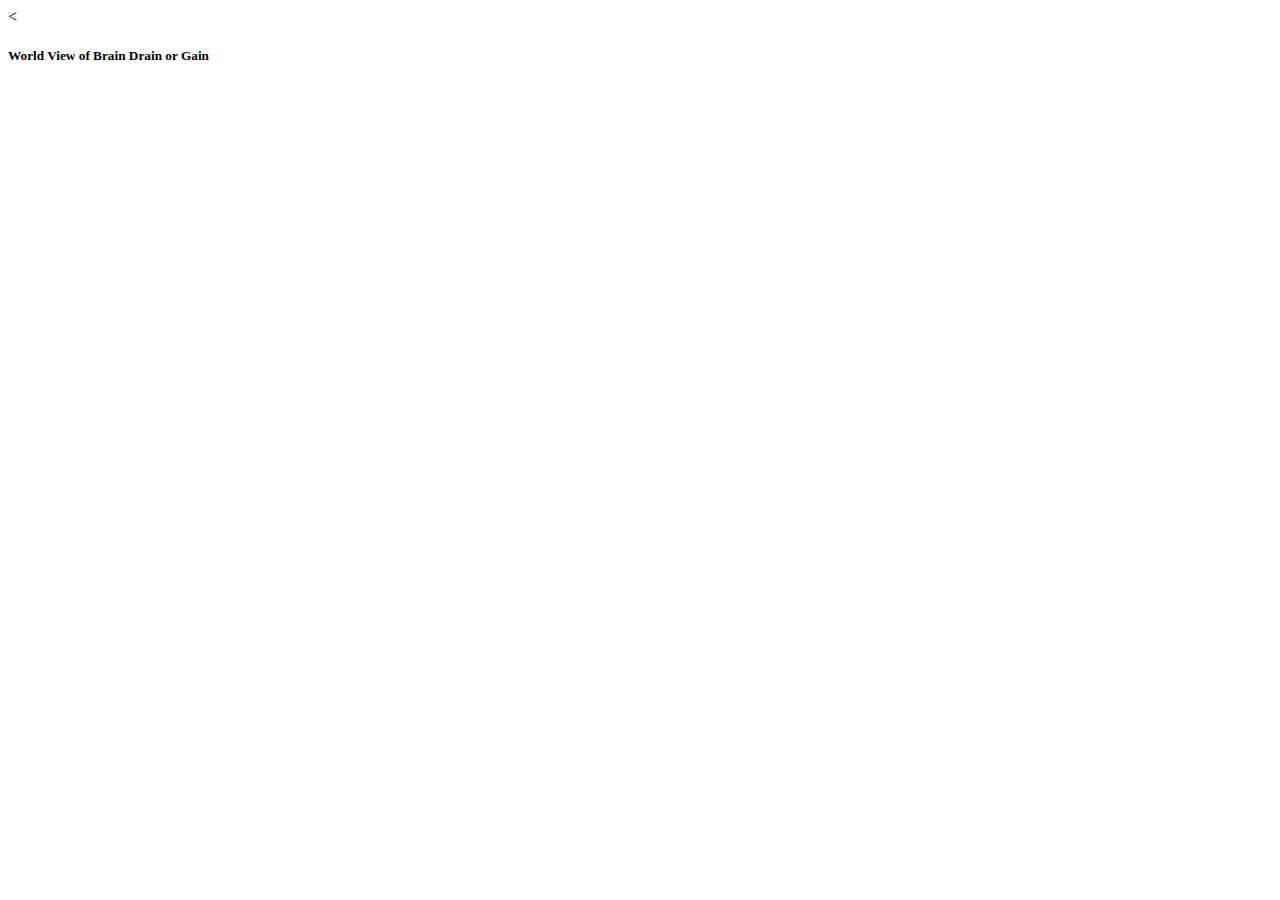
<file: html/tab.html>
<!DOCTYPE html>
< <html>

    <head>
        <title>Skill and Talent Migration</title>
    </head>

    <body>
        <h5>World View of Brain Drain or Gain</h5>
        <div class='tableauPlaceholder' id='viz1611515083886' style='position: relative'>
            <noscript><a href='#'><img alt=' '
                        src='https:&#47;&#47;public.tableau.com&#47;static&#47;images&#47;Br&#47;BrainDrainorGain&#47;Dashboard1&#47;1_rss.png'
                        style='border: none' /></a></noscript><object class='tableauViz' style='display:none;'>
                <param name='host_url' value='https%3A%2F%2Fpublic.tableau.com%2F' />
                <param name='embed_code_version' value='3' />
                <param name='site_root' value='' />
                <param name='name' value='BrainDrainorGain&#47;Dashboard1' />
                <param name='tabs' value='no' />
                <param name='toolbar' value='yes' />
                <param name='static_image'
                    value='https:&#47;&#47;public.tableau.com&#47;static&#47;images&#47;Br&#47;BrainDrainorGain&#47;Dashboard1&#47;1.png' />
                <param name='animate_transition' value='yes' />
                <param name='display_static_image' value='yes' />
                <param name='display_spinner' value='yes' />
                <param name='display_overlay' value='yes' />
                <param name='display_count' value='yes' />
                <param name='language' value='en' />
                <param name='filter' value='publish=yes' />
            </object>
        </div>
        <script type='text/javascript'>var divElement = document.getElementById('viz1611515083886');
            var vizElement = divElement.getElementsByTagName('object')[0]; if (divElement.offsetWidth > 800) {
                vizElement.style.width = '100%';
                vizElement.style.height = (divElement.offsetWidth * 0.75) + 'px';
            } else if (divElement.offsetWidth > 500) {
                vizElement.style.width = '100%';
                vizElement.style.height = (divElement.offsetWidth * 0.75) + 'px';
            } else { vizElement.style.width = '100%'; vizElement.style.height = '1127px'; } var scriptElement = document.createElement('script');
            scriptElement.src = 'https://public.tableau.com/javascripts/api/viz_v1.js';
            vizElement.parentNode.insertBefore(scriptElement, vizElement);                
        </script>
    </body>

    </html>
</file>
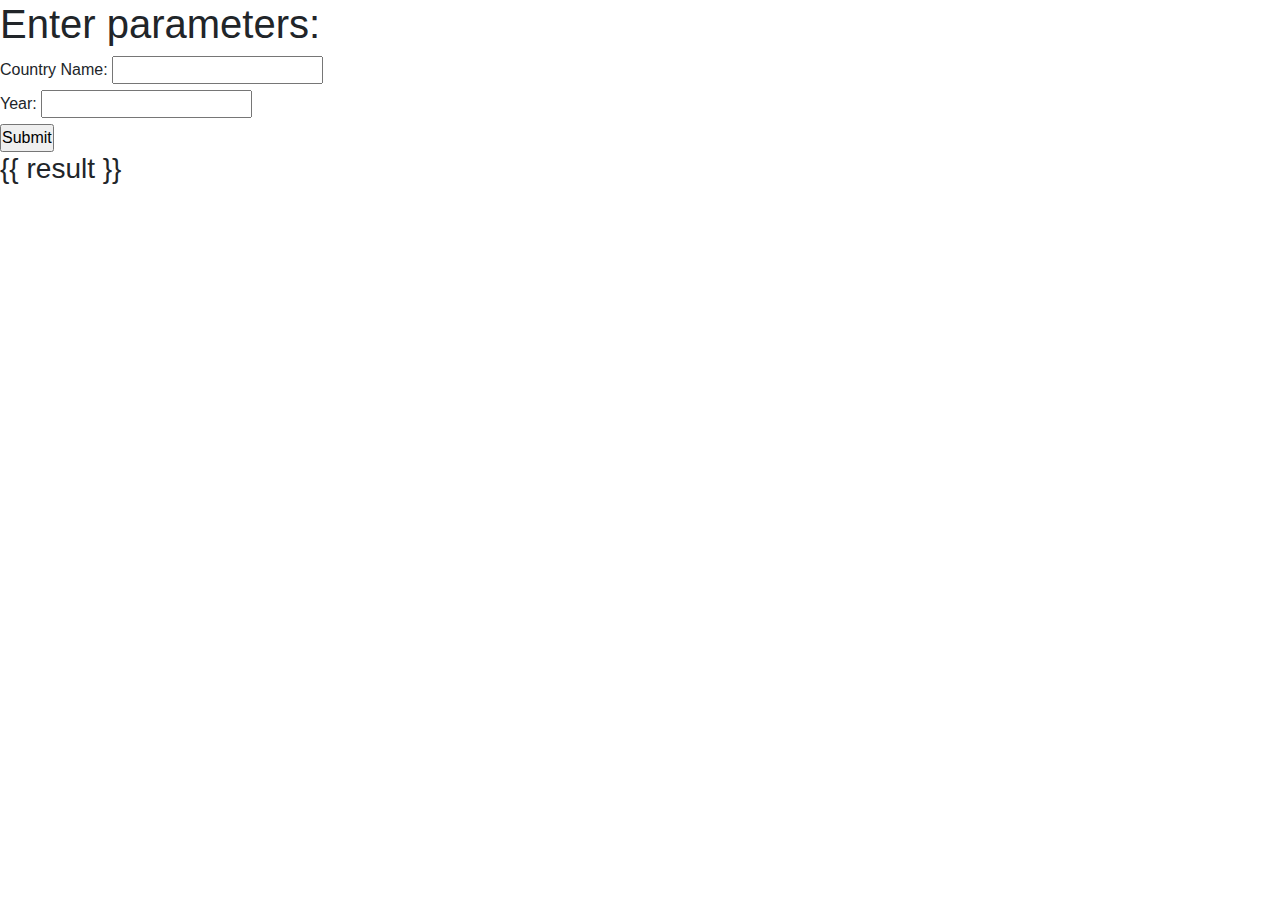
<file: templates/index_orig.html>
<!DOCTYPE html>
<html lang="en">

<head>
    <meta charset="UTF-8">
    <title>World Wide Brain Drain and Gain</title>
    <link rel="stylesheet" href="../static/css/style.css">
    <link rel="stylesheet" href="https://stackpath.bootstrapcdn.com/bootstrap/4.2.1/css/bootstrap.min.css">
    <script src="https://code.jquery.com/jquery-3.3.1.slim.min.js"></script>
    <script src="https://stackpath.bootstrapcdn.com/bootstrap/4.2.1/js/bootstrap.min.js"></script>
    <link rel="stylesheet" href="https://stackpath.bootstrapcdn.com/font-awesome/4.7.0/css/font-awesome.min.css">
</head>

<body>
    <h1>Enter parameters:</h1>
    <form method=post enctype=multipart/form-data>
        <label for="Country">Country Name:</label>
        <input type="text" id="country" name="country"><br>

        <label for="Year">Year:</label>
        <input type="text" id="year" name="Year"><br>

        <input type=submit value=Submit>
        <h3>{{ result }}</h3>
    </form>
    <div class='tableauPlaceholder' id='viz1611282398774' style='position: relative'><noscript><a href='#'><img alt=' '
                    src='https:&#47;&#47;public.tableau.com&#47;static&#47;images&#47;Br&#47;BrainDrainorGain&#47;Dashboard1&#47;1_rss.png'
                    style='border: none' /></a></noscript><object class='tableauViz' style='display:none;'>
            <param name='host_url' value='https%3A%2F%2Fpublic.tableau.com%2F' />
            <param name='embed_code_version' value='3' />
            <param name='site_root' value='' />
            <param name='name' value='BrainDrainorGain&#47;Dashboard1' />
            <param name='tabs' value='no' />
            <param name='toolbar' value='yes' />
            <param name='static_image'
                value='https:&#47;&#47;public.tableau.com&#47;static&#47;images&#47;Br&#47;BrainDrainorGain&#47;Dashboard1&#47;1.png' />
            <param name='animate_transition' value='yes' />
            <param name='display_static_image' value='yes' />
            <param name='display_spinner' value='yes' />
            <param name='display_overlay' value='yes' />
            <param name='display_count' value='yes' />
            <param name='language' value='en' />
            <param name='filter' value='publish=yes' />
        </object></div>
    <script
        type='text/javascript'>                    var divElement = document.getElementById('viz1611282398774'); var vizElement = divElement.getElementsByTagName('object')[0]; if (divElement.offsetWidth > 800) { vizElement.style.width = '100%'; vizElement.style.height = (divElement.offsetWidth * 0.75) + 'px'; } else if (divElement.offsetWidth > 500) { vizElement.style.width = '100%'; vizElement.style.height = (divElement.offsetWidth * 0.75) + 'px'; } else { vizElement.style.width = '100%'; vizElement.style.height = '1127px'; } var scriptElement = document.createElement('script'); scriptElement.src = 'https://public.tableau.com/javascripts/api/viz_v1.js'; vizElement.parentNode.insertBefore(scriptElement, vizElement);                </script>


</body>

</html>
</file>
<file: static/css/style.css>
*
{
    margin: 0;
    padding: 0;
}
body
{
    font-family: sans-serif;
}
#nav-bar
{
    position: sticky;
    top:0;
    z-index:10;

}
.navbar
{
    background-image: linear-gradient(to right, #a517ba,#5f1782);
    padding: 0 !important;
}
.navbar-brand img
{
    height: 40px;
    padding-left: 20px;
}
.navbar-nav li
{
    padding: 10px;
}
.navbar-nav li a
{
    color: #fff !important;
    font-weight: 600;
    float: right;
    text-align: left;
}

/*--------- BANNER CODE -------------*/
#banner
{
    background-image: linear-gradient(to right, #a517ba,#5f1782);
    color: #fff;
    padding-top: 5%;

}
.promo-title
{
    font-size: 40px;
    font-weight: 600;
    margin-top:100 px ;
}
.title
{
    font-size:x-large;
    color: #000;
    height: 50 px;
    width: 100 px;
    margin-top: 1000 px;
    margin-left: auto;
}
.about
{
    
}
</file>
